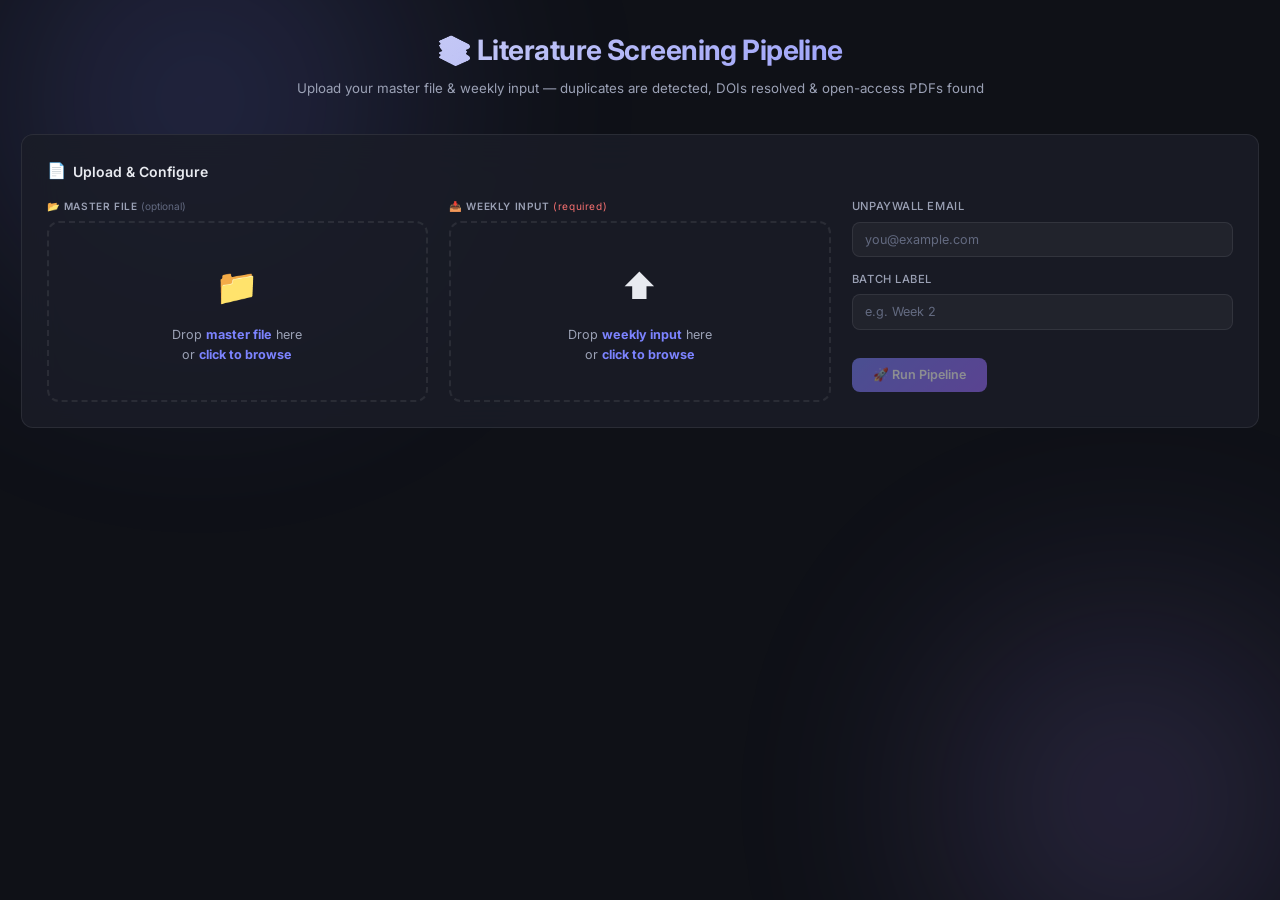
<file: templates/index.html>
<!DOCTYPE html>
<html lang="en">
<head>
  <meta charset="UTF-8" />
  <meta name="viewport" content="width=device-width, initial-scale=1.0" />
  <title>Literature Screening Pipeline</title>
  <link rel="preconnect" href="https://fonts.googleapis.com" />
  <link rel="preconnect" href="https://fonts.gstatic.com" crossorigin />
  <link href="https://fonts.googleapis.com/css2?family=Inter:wght@400;500;600;700&family=JetBrains+Mono:wght@400;500&display=swap" rel="stylesheet" />
  <link rel="stylesheet" href="/static/css/style.css" />
</head>
<body>
  <div class="bg-glow"></div>
  <div class="app-container">
    <header class="header">
      <h1>📚 Literature Screening Pipeline</h1>
      <p>Upload your master file &amp; weekly input — duplicates are detected, DOIs resolved &amp; open-access PDFs found</p>
    </header>

    <div class="card" id="upload-card">
      <div class="card-title"><span class="icon">📄</span> Upload &amp; Configure</div>
      <div class="upload-row three-col">
        <div>
          <div class="dropzone-label">📂 Master File <span class="optional-tag">(optional)</span></div>
          <div class="dropzone" id="master-dropzone" tabindex="0">
            <span class="dropzone-icon">📁</span>
            <div class="dropzone-text">Drop <strong>master file</strong> here<br />or <strong>click to browse</strong></div>
            <input type="file" id="master-file-input" accept=".xlsx,.xls,.csv" />
            <div class="file-selected" id="master-file-name" style="display:none"></div>
          </div>
        </div>
        <div>
          <div class="dropzone-label">📥 Weekly Input <span style="color:var(--red);font-weight:400;text-transform:none">(required)</span></div>
          <div class="dropzone" id="weekly-dropzone" tabindex="0">
            <span class="dropzone-icon">⬆️</span>
            <div class="dropzone-text">Drop <strong>weekly input</strong> here<br />or <strong>click to browse</strong></div>
            <input type="file" id="weekly-file-input" accept=".xlsx,.xls,.csv" />
            <div class="file-selected" id="weekly-file-name" style="display:none"></div>
          </div>
        </div>
        <div class="settings-panel">
          <div class="form-group">
            <label for="email-input">Unpaywall Email</label>
            <input type="email" id="email-input" placeholder="you@example.com" />
          </div>
          <div class="form-group">
            <label for="batch-input">Batch Label</label>
            <input type="text" id="batch-input" placeholder="e.g. Week 2" />
          </div>
          <div class="btn-row">
            <button class="btn btn-primary" id="run-btn" disabled>🚀 Run Pipeline</button>
          </div>
        </div>
      </div>
    </div>

    <div class="processing-overlay" id="processing-overlay">
      <div class="spinner"></div>
      <div class="processing-text">Processing…</div>
      <div class="progress-container"><div class="progress-bar" id="progress-bar"></div></div>
      <div class="processing-status" id="processing-status">Reading files</div>
    </div>

    <div class="tabs-container" id="results-section">
      <div class="card">
        <div class="card-title"><span class="icon">📊</span> Screening Results</div>
        <div class="stats-bar" id="stats-bar"></div>
        <div class="legend">
          <span style="font-weight:600;color:var(--text-secondary)">Legend:</span>
          <div class="legend-item"><span class="legend-swatch swatch-master-dup"></span><span>Already in Master</span></div>
          <div class="legend-item"><span class="legend-swatch swatch-dup"></span><span>Batch Duplicate</span></div>
          <div class="legend-item"><span class="legend-swatch swatch-master"></span><span>Master Entry</span></div>
        </div>
        <div class="tab-header">
          <button class="tab-btn active" data-tab="all">All Records</button>
          <button class="tab-btn" data-tab="new">New Only</button>
          <button class="tab-btn" data-tab="purchase">Purchase List</button>
        </div>
        <div class="tab-content active" id="tab-all">
          <div class="table-wrapper"><table>
            <thead><tr><th>Source</th><th>UI</th><th>Title</th><th>DOI</th><th>Status</th><th>Dup</th><th>Reason</th><th>Batch</th></tr></thead>
            <tbody id="all-body"></tbody>
          </table></div>
        </div>
        <div class="tab-content" id="tab-new">
          <div class="table-wrapper"><table>
            <thead><tr><th>UI</th><th>Title</th><th>DOI</th><th>Status</th><th>OA Source</th><th>Publisher</th><th>Notes</th></tr></thead>
            <tbody id="new-body"></tbody>
          </table></div>
        </div>
        <div class="tab-content" id="tab-purchase">
          <div class="table-wrapper" id="purchase-wrapper"><table>
            <thead><tr><th>UI</th><th>Title</th><th>DOI</th><th>Publisher</th><th>Link</th><th>Cost</th></tr></thead>
            <tbody id="purchase-body"></tbody>
          </table></div>
          <div class="empty-state" id="purchase-empty" style="display:none">
            <span class="empty-icon">🎉</span><p>No new articles require purchase!</p>
          </div>
        </div>
      </div>
      <div class="card download-section visible">
        <div class="card-title"><span class="icon">⬇️</span> Download Output Files</div>
        <div class="download-grid">
          <a class="download-card" href="/download/Updated_Master.xlsx" id="dl-master"><span class="dl-icon">📕</span><div class="dl-info"><div class="dl-name">Updated Master</div><div class="dl-desc">Re-upload next week</div></div></a>
          <a class="download-card" href="/download/Screening_Output.xlsx" id="dl-screening"><span class="dl-icon">📗</span><div class="dl-info"><div class="dl-name">Screening Output</div><div class="dl-desc">All records with highlights</div></div></a>
          <a class="download-card" href="/download/Download_Log.xlsx" id="dl-log"><span class="dl-icon">📘</span><div class="dl-info"><div class="dl-name">New Entries Log</div><div class="dl-desc">New article statuses</div></div></a>
          <a class="download-card" href="/download/Purchase_List.xlsx" id="dl-purchase"><span class="dl-icon">📙</span><div class="dl-info"><div class="dl-name">Purchase List</div><div class="dl-desc">Articles needing purchase</div></div></a>
        </div>
      </div>
    </div>
  </div>

  <script>
    /* DOM refs */
    let masterFileData = null, weeklyFileData = null;

    document.addEventListener('DOMContentLoaded', () => {
      setupDZ('master-dropzone','master-file-input','master-file-name','master');
      setupDZ('weekly-dropzone','weekly-file-input','weekly-file-name','weekly');
      document.querySelectorAll('.tab-btn').forEach(b => b.addEventListener('click', () => {
        document.querySelectorAll('.tab-btn').forEach(x => x.classList.remove('active'));
        document.querySelectorAll('.tab-content').forEach(x => x.classList.remove('active'));
        b.classList.add('active');
        document.getElementById('tab-' + b.dataset.tab).classList.add('active');
      }));
      document.getElementById('email-input').addEventListener('input', updateBtn);
      document.getElementById('run-btn').addEventListener('click', runPipeline);
    });

    function setupDZ(dzId, fiId, fnId, type) {
      const dz = document.getElementById(dzId), fi = document.getElementById(fiId);
      dz.addEventListener('click', () => fi.click());
      dz.addEventListener('dragover', e => { e.preventDefault(); dz.classList.add('drag-over'); });
      dz.addEventListener('dragleave', () => dz.classList.remove('drag-over'));
      dz.addEventListener('drop', e => { e.preventDefault(); dz.classList.remove('drag-over'); if(e.dataTransfer.files.length) pick(type,e.dataTransfer.files[0],fnId); });
      fi.addEventListener('change', () => { if(fi.files.length) pick(type,fi.files[0],fnId); });
    }

    function pick(type, file, fnId) {
      if(type==='master') masterFileData=file; else weeklyFileData=file;
      const el=document.getElementById(fnId); el.textContent='✅ '+file.name; el.style.display='block';
      updateBtn();
    }

    function updateBtn() {
      document.getElementById('run-btn').disabled = !(weeklyFileData && document.getElementById('email-input').value.trim());
    }

    async function runPipeline() {
      if(!weeklyFileData) return;
      const email = document.getElementById('email-input').value.trim();
      if(!email) return;
      const batch = document.getElementById('batch-input').value.trim() || 'Batch '+new Date().toLocaleDateString();
      const overlay = document.getElementById('processing-overlay');
      const status = document.getElementById('processing-status');
      overlay.classList.add('active');
      status.textContent = 'Uploading files…';
      document.getElementById('results-section').classList.remove('visible');

      try {
        const fd = new FormData();
        fd.append('weekly', weeklyFileData);
        if(masterFileData) fd.append('master', masterFileData);
        fd.append('email', email);
        fd.append('batch', batch);

        status.textContent = 'Processing — this may take a minute…';
        const resp = await fetch('/upload', { method:'POST', body:fd });
        if(!resp.ok) { const e=await resp.json(); throw new Error(e.error||'Failed'); }
        const data = await resp.json();
        renderResults(data);
        overlay.classList.remove('active');
        const rs = document.getElementById('results-section');
        rs.classList.add('visible');
        rs.scrollIntoView({ behavior:'smooth', block:'start' });
      } catch(err) {
        overlay.classList.remove('active');
        showToast(err.message);
      }
    }

    function renderResults(data) {
      /* Stats */
      const sb = document.getElementById('stats-bar'); sb.innerHTML='';
      const s = data.stats;
      addS(sb, s.totalCombined,'Total Combined'); addS(sb, s.masterCount,'In Master');
      addS(sb, s.weeklyCount,'Weekly Input'); addS(sb, s.masterDupCount,'🟠 In Master Already');
      addS(sb, s.batchDupCount,'🟡 Batch Dup'); addS(sb, s.newCount,'🆕 New');

      /* All records */
      const ab = document.getElementById('all-body'); ab.innerHTML='';
      (data.allRecords||[]).forEach(r => {
        const tr = document.createElement('tr');
        if(r._rowType==='master') tr.className='master-row';
        else if(r._rowType==='masterDup') tr.className='master-dup-row';
        else if(r._rowType==='batchDup') tr.className='batch-dup-row';
        tr.innerHTML=`<td>${srcBadge(r)}</td><td>${e(r.UI)}</td><td>${e(r.Title)}</td><td>${dl(r.DOI)}</td><td>${stBadge(r.Status)}</td><td>${r.Duplicate?'⚠️':'—'}</td><td>${e(r['Duplicate Reason']||'')}</td><td>${e(r.Batch||'')}</td>`;
        ab.appendChild(tr);
      });

      /* New only */
      const nb = document.getElementById('new-body'); nb.innerHTML='';
      (data.newEntries||[]).forEach(r => {
        const tr = document.createElement('tr');
        if(r._rowType==='masterDup') tr.className='master-dup-row';
        else if(r._rowType==='batchDup') tr.className='batch-dup-row';
        tr.innerHTML=`<td>${e(r.UI)}</td><td>${e(r.Title)}</td><td>${dl(r.DOI)}</td><td>${stBadge(r.Status)}</td><td>${e(r['OA Source']||'')}</td><td>${e(r.Publisher||'')}</td><td>${e(r.Notes||'')}</td>`;
        nb.appendChild(tr);
      });

      /* Purchase */
      const pb=document.getElementById('purchase-body'), pw=document.getElementById('purchase-wrapper'), pe=document.getElementById('purchase-empty');
      pb.innerHTML='';
      const pl=data.purchase||[];
      if(!pl.length){pw.style.display='none';pe.style.display='block';}
      else{pw.style.display='block';pe.style.display='none';
        pl.forEach(r=>{const tr=document.createElement('tr');const lk=r['Website/site link for purchase']||'';
          tr.innerHTML=`<td>${e(r.UI)}</td><td>${e(r.Title)}</td><td>${dl(r.DOI)}</td><td>${e(r.Publisher||'')}</td><td>${lk?`<a href="${e(lk)}" target="_blank" style="color:var(--accent)">${e(lk)}</a>`:'—'}</td><td>${e(r['Purchase Cost']||'')}</td>`;
          pb.appendChild(tr);});}
    }

    function addS(c,n,l){const d=document.createElement('div');d.className='stat-item';d.innerHTML=`<span class="stat-count">${n}</span><span class="stat-label">${l}</span>`;c.appendChild(d);}
    function srcBadge(r){const t=r._rowType;if(t==='master')return'<span class="badge badge-master">Master</span>';if(t==='masterDup')return'<span class="badge badge-master-dup">In Master</span>';if(t==='batchDup')return'<span class="badge badge-batch-dup">Batch Dup</span>';return'<span class="badge badge-downloaded">New</span>';}
    function stBadge(s){if(!s)return'—';const m={'DOWNLOADED':'badge-downloaded','OA_AVAILABLE':'badge-downloaded','PURCHASE_REQUIRED':'badge-purchase','MANUAL_REVIEW':'badge-review','ERROR':'badge-error','ALREADY_IN_MASTER':'badge-in-master','BATCH_DUPLICATE':'badge-batch-dup'};return`<span class="badge ${m[s]||'badge-review'}">${(s||'').replace(/_/g,' ').replace(/\b\w/g,c=>c.toUpperCase()).replace('Oa ','OA ')}</span>`;}
    function e(s){const d=document.createElement('div');d.textContent=s||'';return d.innerHTML;}
    function dl(doi){if(!doi)return'—';const c=e(doi);return`<a href="https://doi.org/${c}" target="_blank" style="color:var(--accent);font-family:var(--font-mono);font-size:0.8rem">${c}</a>`;}
    function showToast(m){document.querySelectorAll('.toast').forEach(t=>t.remove());const t=document.createElement('div');t.className='toast';t.textContent='❌ '+m;document.body.appendChild(t);setTimeout(()=>t.remove(),6000);}
  </script>
</body>
</html>
</file>
<file: static/css/style.css>
/* ===== RESET & BASE ===== */
*,
*::before,
*::after {
  margin: 0;
  padding: 0;
  box-sizing: border-box;
}

:root {
  --bg-primary: #0f1117;
  --bg-secondary: #1a1d27;
  --bg-card: rgba(26, 29, 39, 0.85);
  --bg-glass: rgba(255, 255, 255, 0.04);
  --border: rgba(255, 255, 255, 0.08);
  --border-active: rgba(124, 131, 255, 0.4);

  --text-primary: #e8eaf0;
  --text-secondary: #9ba1b5;
  --text-muted: #636a80;

  --accent: #7c83ff;
  --accent-glow: rgba(124, 131, 255, 0.25);
  --accent-hover: #9ba0ff;

  --yellow-dup: #fff2cc;
  --yellow-dup-border: #f5d96e;
  --yellow-dup-text: #6b5900;

  --orange-dup: #ffe0cc;
  --orange-dup-border: #f5a36e;
  --orange-dup-text: #6b2f00;

  --gray-master: #2a2d38;
  --gray-master-border: rgba(255,255,255,0.12);
  --gray-master-text: #8a8fa3;

  --green: #34d399;
  --green-bg: rgba(52, 211, 153, 0.12);
  --orange: #fb923c;
  --orange-bg: rgba(251, 146, 60, 0.12);
  --blue: #60a5fa;
  --blue-bg: rgba(96, 165, 250, 0.12);
  --red: #f87171;
  --red-bg: rgba(248, 113, 113, 0.12);

  --font: 'Inter', -apple-system, BlinkMacSystemFont, 'Segoe UI', sans-serif;
  --font-mono: 'JetBrains Mono', 'Fira Code', monospace;
  --radius: 12px;
  --radius-sm: 8px;
  --radius-xs: 6px;
}

html { font-size: 14px; scroll-behavior: smooth; }

body {
  font-family: var(--font);
  background: var(--bg-primary);
  color: var(--text-primary);
  min-height: 100vh;
  line-height: 1.6;
  overflow-x: hidden;
}

/* ===== ANIMATED BACKGROUND ===== */
.bg-glow {
  position: fixed; inset: 0; z-index: -1;
  overflow: hidden; pointer-events: none;
}
.bg-glow::before,
.bg-glow::after {
  content: ''; position: absolute; border-radius: 50%;
  filter: blur(120px); opacity: 0.3;
  animation: glow-drift 12s ease-in-out infinite alternate;
}
.bg-glow::before {
  width: 600px; height: 600px;
  background: radial-gradient(circle, var(--accent) 0%, transparent 70%);
  top: -200px; left: -100px;
}
.bg-glow::after {
  width: 500px; height: 500px;
  background: radial-gradient(circle, #a78bfa 0%, transparent 70%);
  bottom: -150px; right: -100px;
  animation-delay: -6s;
}
@keyframes glow-drift {
  0%   { transform: translate(0, 0) scale(1); }
  100% { transform: translate(60px, 40px) scale(1.15); }
}

/* ===== LAYOUT ===== */
.app-container { max-width: 1320px; margin: 0 auto; padding: 2rem 1.5rem 4rem; }

/* ===== HEADER ===== */
.header { text-align: center; margin-bottom: 2.5rem; }
.header h1 {
  font-size: 2rem; font-weight: 700; letter-spacing: -0.02em;
  background: linear-gradient(135deg, var(--text-primary) 0%, var(--accent) 100%);
  -webkit-background-clip: text; background-clip: text;
  -webkit-text-fill-color: transparent;
  margin-bottom: 0.35rem;
}
.header p { color: var(--text-secondary); font-size: 0.95rem; }

/* ===== GLASS CARD ===== */
.card {
  background: var(--bg-card);
  border: 1px solid var(--border);
  border-radius: var(--radius);
  backdrop-filter: blur(20px); -webkit-backdrop-filter: blur(20px);
  padding: 1.75rem; margin-bottom: 1.5rem;
  transition: border-color 0.3s ease;
}
.card:hover { border-color: var(--border-active); }
.card-title {
  font-size: 1rem; font-weight: 600; color: var(--text-primary);
  margin-bottom: 1rem; display: flex; align-items: center; gap: 0.5rem;
}
.card-title .icon { font-size: 1.1rem; }

/* ===== UPLOAD SECTION ===== */
.upload-row {
  display: grid; grid-template-columns: 1fr 1fr;
  gap: 1.5rem; align-items: start;
}
.upload-row.three-col {
  grid-template-columns: 1fr 1fr 1fr;
}
@media (max-width: 960px) { .upload-row.three-col { grid-template-columns: 1fr 1fr; } }
@media (max-width: 640px) { .upload-row, .upload-row.three-col { grid-template-columns: 1fr; } }
.dropzone-label {
  font-size: 0.72rem; font-weight: 600; text-transform: uppercase;
  letter-spacing: 0.06em; color: var(--text-secondary);
  margin-bottom: 0.5rem;
}
.dropzone-label .optional-tag {
  font-weight: 400; color: var(--text-muted); text-transform: none;
  letter-spacing: normal;
}

.dropzone {
  border: 2px dashed var(--border); border-radius: var(--radius);
  padding: 2.5rem 1.5rem; text-align: center; cursor: pointer;
  transition: all 0.3s ease; position: relative; overflow: hidden;
}
.dropzone::before {
  content: ''; position: absolute; inset: 0;
  background: var(--accent-glow); opacity: 0;
  transition: opacity 0.3s ease; border-radius: var(--radius);
}
.dropzone:hover, .dropzone.drag-over { border-color: var(--accent); }
.dropzone:hover::before, .dropzone.drag-over::before { opacity: 1; }
.dropzone-icon {
  font-size: 2.5rem; margin-bottom: 0.75rem; display: block;
  transition: transform 0.3s ease;
}
.dropzone:hover .dropzone-icon { transform: translateY(-4px); }
.dropzone-text {
  color: var(--text-secondary); font-size: 0.9rem;
  position: relative; z-index: 1;
}
.dropzone-text strong { color: var(--accent); }
.dropzone input[type="file"] { display: none; }
.file-selected {
  margin-top: 0.75rem; font-size: 0.85rem; color: var(--green);
  font-family: var(--font-mono); position: relative; z-index: 1;
}

/* Settings panel */
.settings-panel { display: flex; flex-direction: column; gap: 1rem; }
.form-group label {
  display: block; font-size: 0.8rem; font-weight: 500;
  color: var(--text-secondary); text-transform: uppercase;
  letter-spacing: 0.05em; margin-bottom: 0.4rem;
}
.form-group input {
  width: 100%; padding: 0.65rem 0.85rem;
  background: var(--bg-glass); border: 1px solid var(--border);
  border-radius: var(--radius-sm); color: var(--text-primary);
  font-family: var(--font); font-size: 0.9rem;
  transition: border-color 0.3s ease, box-shadow 0.3s ease;
  outline: none;
}
.form-group input:focus {
  border-color: var(--accent);
  box-shadow: 0 0 0 3px var(--accent-glow);
}
.form-group input::placeholder { color: var(--text-muted); }

/* ===== BUTTONS ===== */
.btn {
  display: inline-flex; align-items: center; justify-content: center;
  gap: 0.5rem; padding: 0.7rem 1.5rem; border: none;
  border-radius: var(--radius-sm); font-family: var(--font);
  font-weight: 600; font-size: 0.9rem; cursor: pointer;
  transition: all 0.25s ease; text-decoration: none;
}
.btn-primary {
  background: linear-gradient(135deg, var(--accent) 0%, #9b6dff 100%);
  color: #fff; box-shadow: 0 4px 16px var(--accent-glow);
}
.btn-primary:hover {
  transform: translateY(-1px);
  box-shadow: 0 6px 24px var(--accent-glow);
}
.btn-primary:active { transform: translateY(0); }
.btn-primary:disabled {
  opacity: 0.5; cursor: not-allowed; transform: none; box-shadow: none;
}
.btn-secondary {
  background: var(--bg-glass); border: 1px solid var(--border);
  color: var(--text-primary);
}
.btn-secondary:hover {
  border-color: var(--accent);
  background: rgba(124, 131, 255, 0.08);
}
.btn-sm { padding: 0.45rem 0.9rem; font-size: 0.8rem; border-radius: var(--radius-xs); }
.btn-row { display: flex; gap: 0.75rem; margin-top: 1rem; flex-wrap: wrap; }

/* ===== PROCESSING OVERLAY ===== */
.processing-overlay {
  display: none; position: fixed; inset: 0;
  background: rgba(15, 17, 23, 0.88);
  backdrop-filter: blur(10px); z-index: 1000;
  justify-content: center; align-items: center;
  flex-direction: column; gap: 1.25rem;
}
.processing-overlay.active { display: flex; }

.spinner {
  width: 48px; height: 48px;
  border: 3px solid var(--border);
  border-top-color: var(--accent); border-radius: 50%;
  animation: spin 0.8s linear infinite;
}
@keyframes spin { to { transform: rotate(360deg); } }

.processing-text { color: var(--text-secondary); font-size: 1rem; }
.processing-status {
  color: var(--text-muted); font-size: 0.85rem;
  font-family: var(--font-mono);
}

/* Progress bar */
.progress-container {
  width: 320px; height: 6px;
  background: var(--border); border-radius: 999px;
  overflow: hidden;
}
.progress-bar {
  height: 100%; width: 0%;
  background: linear-gradient(90deg, var(--accent), #a78bfa);
  border-radius: 999px;
  transition: width 0.3s ease;
}

/* ===== TABS ===== */
.tabs-container { display: none; }
.tabs-container.visible {
  display: block;
  animation: fadeIn 0.5s ease;
}
@keyframes fadeIn {
  from { opacity: 0; transform: translateY(12px); }
  to   { opacity: 1; transform: translateY(0); }
}

.tab-header {
  display: flex; gap: 0.25rem;
  border-bottom: 1px solid var(--border);
  margin-bottom: 1.25rem; overflow-x: auto;
}
.tab-btn {
  padding: 0.65rem 1.2rem; background: none; border: none;
  color: var(--text-muted); font-family: var(--font);
  font-size: 0.85rem; font-weight: 500; cursor: pointer;
  border-bottom: 2px solid transparent;
  transition: all 0.25s ease; white-space: nowrap;
}
.tab-btn:hover { color: var(--text-secondary); }
.tab-btn.active { color: var(--accent); border-bottom-color: var(--accent); }
.tab-content { display: none; }
.tab-content.active { display: block; animation: fadeIn 0.3s ease; }

/* ===== TABLE ===== */
.table-wrapper {
  overflow-x: auto;
  border: 1px solid var(--border);
  border-radius: var(--radius-sm);
}
table { width: 100%; border-collapse: collapse; font-size: 0.85rem; }
thead th {
  position: sticky; top: 0;
  background: var(--bg-secondary); color: var(--text-secondary);
  font-weight: 600; text-transform: uppercase; font-size: 0.72rem;
  letter-spacing: 0.06em; padding: 0.75rem 1rem;
  text-align: left; border-bottom: 1px solid var(--border);
  white-space: nowrap;
}
tbody tr {
  border-bottom: 1px solid var(--border);
  transition: background 0.2s ease;
}
tbody tr:last-child { border-bottom: none; }
tbody tr:hover { background: var(--bg-glass); }
tbody td {
  padding: 0.65rem 1rem; color: var(--text-primary);
  vertical-align: top;
}

/* ===== ROW HIGHLIGHTS ===== */
/* Yellow — batch duplicate (within new input) */
tbody tr.batch-dup-row { background: var(--yellow-dup) !important; }
tbody tr.batch-dup-row td { color: var(--yellow-dup-text) !important; }
tbody tr.batch-dup-row:hover { background: #ffecaa !important; }
tbody tr.batch-dup-row .badge { border-color: var(--yellow-dup-border); }
/* Keep legacy class */
tbody tr.duplicate-row { background: var(--yellow-dup) !important; }
tbody tr.duplicate-row td { color: var(--yellow-dup-text) !important; }
tbody tr.duplicate-row:hover { background: #ffecaa !important; }

/* Orange — already in master */
tbody tr.master-dup-row { background: var(--orange-dup) !important; }
tbody tr.master-dup-row td { color: var(--orange-dup-text) !important; }
tbody tr.master-dup-row:hover { background: #ffd1aa !important; }
tbody tr.master-dup-row .badge { border-color: var(--orange-dup-border); }

/* Gray — existing master entry */
tbody tr.master-row { background: var(--gray-master) !important; }
tbody tr.master-row td { color: var(--gray-master-text) !important; }
tbody tr.master-row:hover { background: #32353f !important; }

/* ===== STATUS BADGES ===== */
.badge {
  display: inline-flex; align-items: center; gap: 0.3rem;
  padding: 0.25rem 0.65rem; border-radius: 999px;
  font-size: 0.72rem; font-weight: 600;
  letter-spacing: 0.02em; text-transform: uppercase;
  white-space: nowrap;
}
.badge-downloaded {
  background: var(--green-bg); color: var(--green);
  border: 1px solid rgba(52, 211, 153, 0.2);
}
.badge-purchase {
  background: var(--orange-bg); color: var(--orange);
  border: 1px solid rgba(251, 146, 60, 0.2);
}
.badge-review {
  background: var(--blue-bg); color: var(--blue);
  border: 1px solid rgba(96, 165, 250, 0.2);
}
.badge-error {
  background: var(--red-bg); color: var(--red);
  border: 1px solid rgba(248, 113, 113, 0.2);
}
.badge-oa-failed {
  background: var(--orange-bg); color: var(--orange);
  border: 1px solid rgba(251, 146, 60, 0.2);
}
.badge-duplicate {
  background: rgba(245, 217, 110, 0.15); color: #f5d96e;
  border: 1px solid rgba(245, 217, 110, 0.25);
}
.badge-batch-dup {
  background: rgba(245, 217, 110, 0.15); color: #f5d96e;
  border: 1px solid rgba(245, 217, 110, 0.25);
}
tbody tr.batch-dup-row .badge-batch-dup,
tbody tr.duplicate-row .badge-duplicate {
  background: rgba(107, 89, 0, 0.15);
  color: var(--yellow-dup-text);
  border-color: rgba(107, 89, 0, 0.3);
}
.badge-master-dup {
  background: rgba(245, 163, 110, 0.15); color: #f5a36e;
  border: 1px solid rgba(245, 163, 110, 0.25);
}
tbody tr.master-dup-row .badge-master-dup {
  background: rgba(107, 47, 0, 0.15);
  color: var(--orange-dup-text);
  border-color: rgba(107, 47, 0, 0.3);
}
.badge-master {
  background: rgba(138, 143, 163, 0.12); color: #8a8fa3;
  border: 1px solid rgba(138, 143, 163, 0.2);
}
.badge-in-master {
  background: rgba(245, 163, 110, 0.12); color: var(--orange);
  border: 1px solid rgba(251, 146, 60, 0.2);
}

/* ===== STATS BAR ===== */
.stats-bar { display: flex; gap: 1rem; margin-bottom: 1.25rem; flex-wrap: wrap; }
.stat-item {
  display: flex; align-items: center; gap: 0.5rem;
  padding: 0.5rem 1rem; background: var(--bg-glass);
  border: 1px solid var(--border); border-radius: var(--radius-sm);
  font-size: 0.82rem;
}
.stat-count { font-weight: 700; font-size: 1.1rem; color: var(--text-primary); }
.stat-label { color: var(--text-secondary); }

/* ===== DOWNLOAD SECTION ===== */
.download-section { display: none; margin-top: 1rem; }
.download-section.visible { display: block; }
.download-grid {
  display: grid;
  grid-template-columns: repeat(auto-fill, minmax(220px, 1fr));
  gap: 0.75rem;
}
.download-card {
  display: flex; align-items: center; gap: 0.75rem;
  padding: 0.85rem 1rem; background: var(--bg-glass);
  border: 1px solid var(--border); border-radius: var(--radius-sm);
  cursor: pointer; text-decoration: none; color: var(--text-primary);
  transition: all 0.25s ease;
}
.download-card:hover {
  border-color: var(--accent);
  background: rgba(124, 131, 255, 0.06);
  transform: translateY(-1px);
}
.download-card .dl-icon { font-size: 1.5rem; }
.download-card .dl-info { flex: 1; }
.download-card .dl-name { font-weight: 600; font-size: 0.85rem; }
.download-card .dl-desc { font-size: 0.75rem; color: var(--text-muted); }

/* ===== LEGEND ===== */
.legend {
  display: flex; gap: 1rem; align-items: center; flex-wrap: wrap;
  margin-bottom: 1rem; padding: 0.65rem 1rem;
  background: var(--bg-glass); border: 1px solid var(--border);
  border-radius: var(--radius-sm); font-size: 0.8rem;
}
.legend-item { display: flex; align-items: center; gap: 0.4rem; }
.legend-swatch {
  width: 14px; height: 14px; border-radius: 3px;
  border: 1px solid rgba(255,255,255,0.1);
}
.legend-swatch.swatch-dup {
  background: var(--yellow-dup); border-color: var(--yellow-dup-border);
}
.legend-swatch.swatch-master-dup {
  background: var(--orange-dup); border-color: var(--orange-dup-border);
}
.legend-swatch.swatch-master {
  background: var(--gray-master); border-color: var(--gray-master-border);
}

/* ===== TOAST ===== */
.toast {
  position: fixed; bottom: 2rem; right: 2rem;
  padding: 1rem 1.5rem; background: var(--bg-card);
  border: 1px solid var(--red); border-radius: var(--radius-sm);
  color: var(--red); font-size: 0.9rem; z-index: 2000;
  max-width: 400px; animation: slideInToast 0.3s ease;
  backdrop-filter: blur(12px);
}
@keyframes slideInToast {
  from { opacity: 0; transform: translateY(20px); }
  to   { opacity: 1; transform: translateY(0); }
}

/* ===== EMPTY STATE ===== */
.empty-state { text-align: center; padding: 3rem 1rem; color: var(--text-muted); }
.empty-state .empty-icon { font-size: 3rem; margin-bottom: 0.75rem; display: block; }

/* ===== RESPONSIVE ===== */
@media (max-width: 640px) {
  .app-container { padding: 1rem 0.75rem 3rem; }
  .header h1 { font-size: 1.5rem; }
  .card { padding: 1.25rem; }
  .stats-bar { gap: 0.5rem; }
  .stat-item { padding: 0.4rem 0.75rem; font-size: 0.78rem; }
  .progress-container { width: 240px; }
}
</file>
